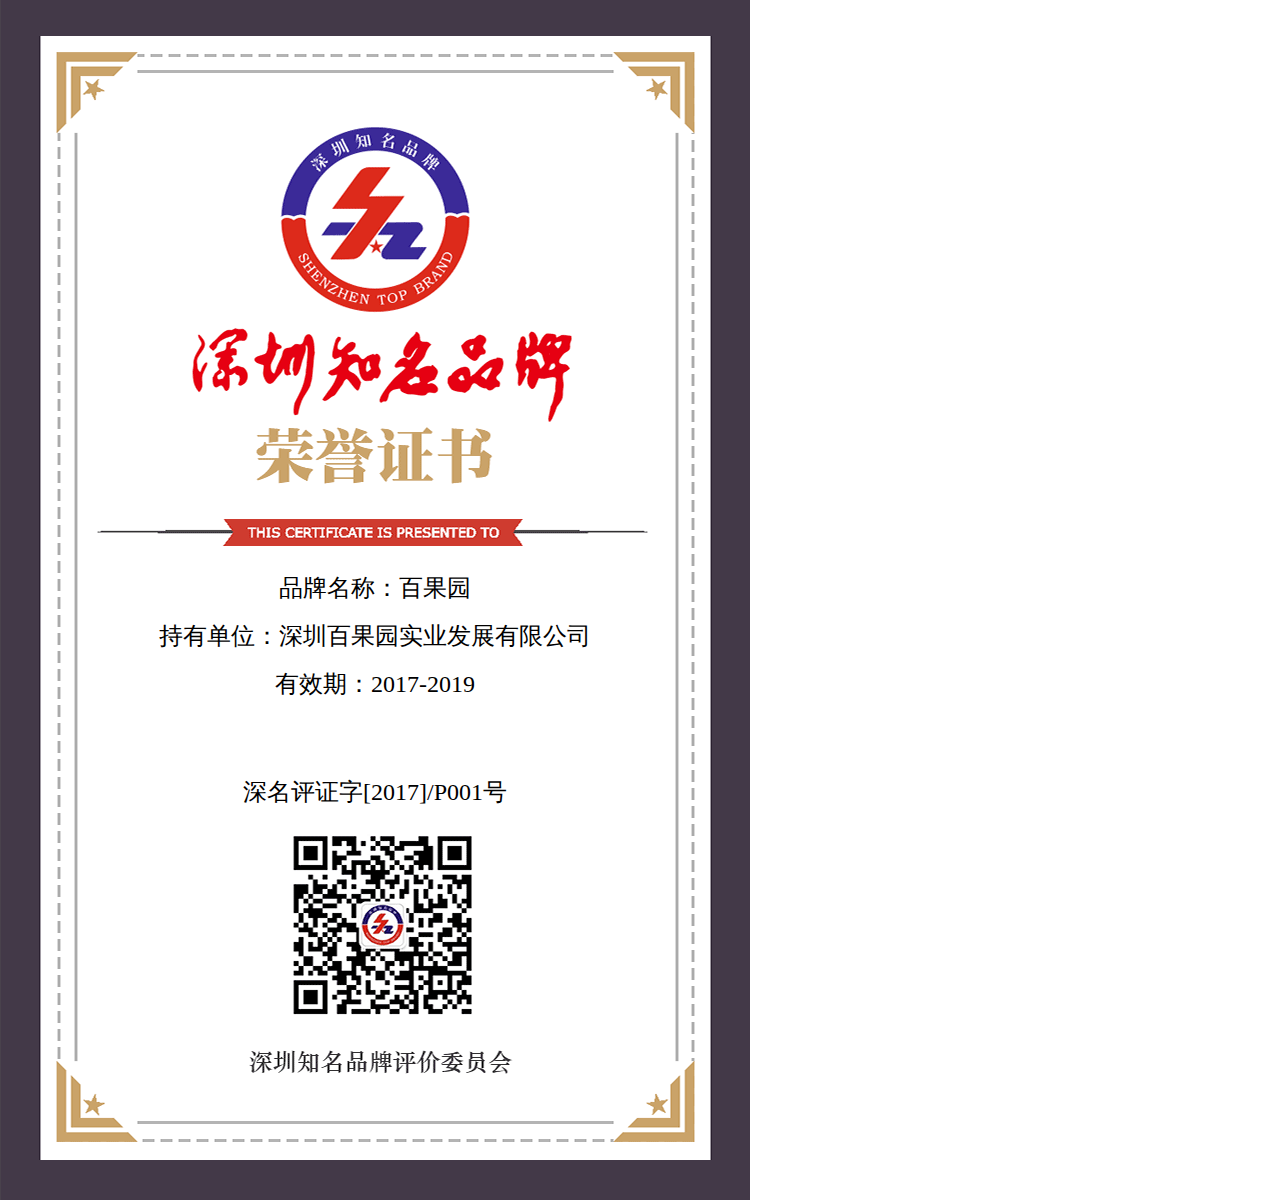
<file: templet1.html>
<!DOCTYPE html>
<html lang="zh-cmn-Hans">
<head>
    <meta charset="UTF-8">
    <meta name="viewport" content="width=device-width,initial-scale=1,user-scalable=0">
    <title>深圳知名品牌证书</title>
    <link rel="stylesheet" href="src/style.css"/>
</head>

<body>
<div class="reward1-bg">
    <div class="reward-mes1">
        <div>品牌名称：百果园</div>
        <div>持有单位：深圳百果园实业发展有限公司</div>
        <div>有效期：2017-2019</div>
    </div>
    <div class="reward-mes2">深名评证字[2017]/P001号</div>
</div>


</body>

</html>
</file>
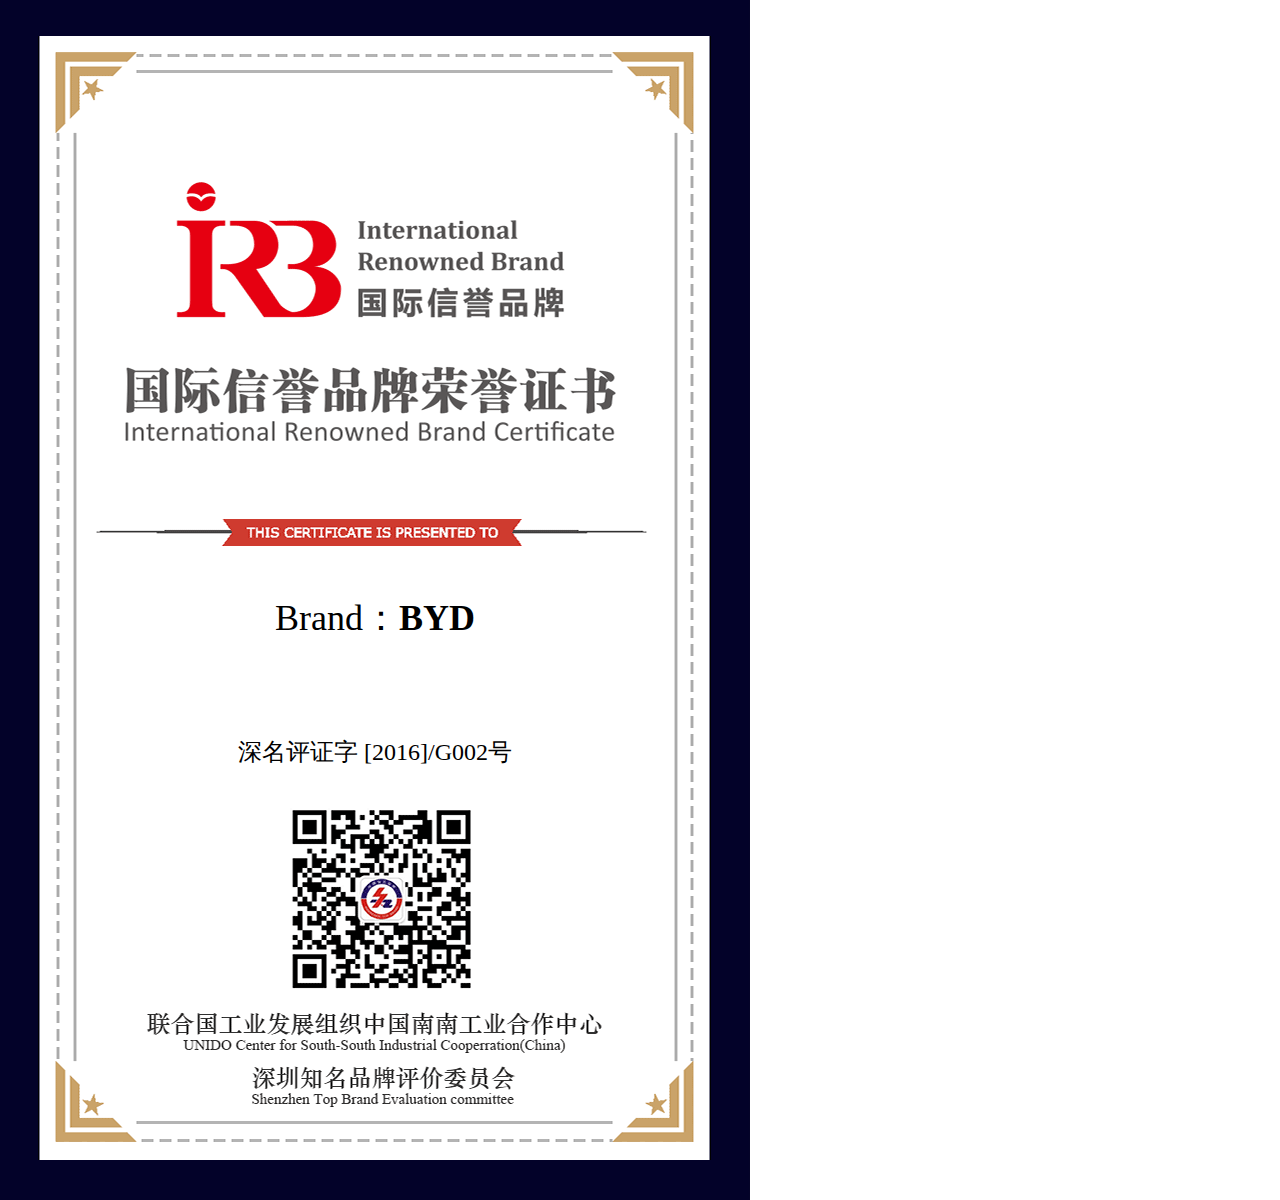
<file: templet2.html>
<!DOCTYPE html>
<html lang="zh-cmn-Hans">
<head>
    <meta charset="UTF-8">
    <meta name="viewport" content="width=device-width,initial-scale=1,user-scalable=0">
    <title>国际信誉品牌证书</title>
    <link rel="stylesheet" href="src/style.css"/>
    
</head>

<body>
<div class="reward2-bg">
    <div class="reward-mes3">
        <div>Brand：<b>BYD</b></div>
    </div>
    <div class="reward-mes4">深名评证字 [2016]/G002号</div>
</div>

</body>

</html>
</file>
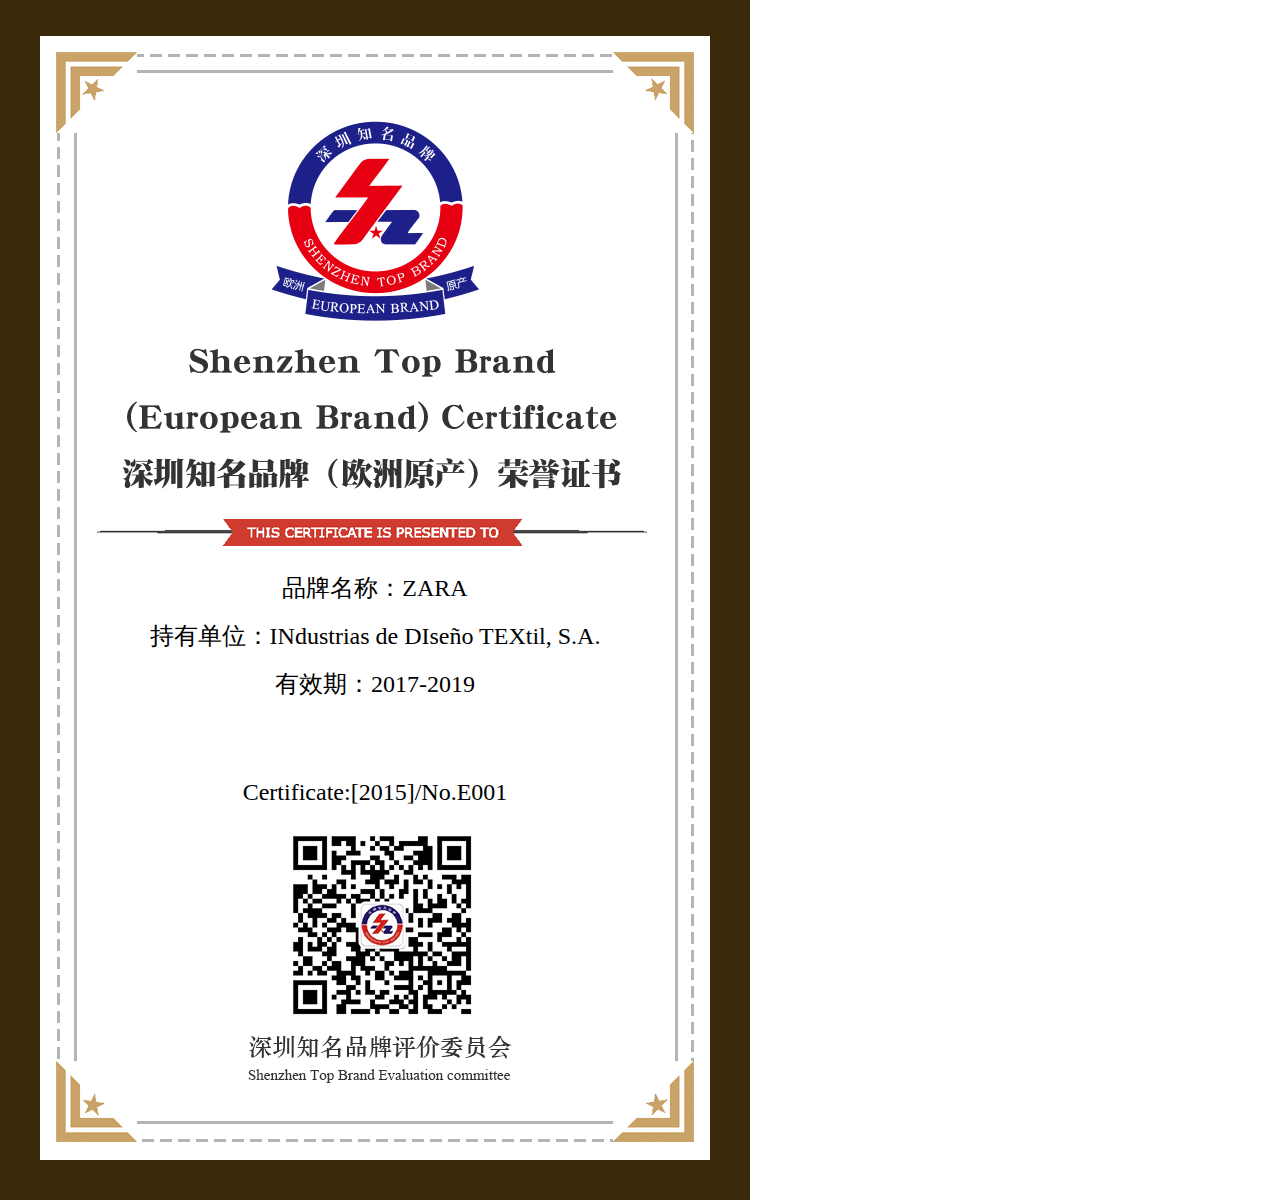
<file: templet3.html>
<!DOCTYPE html>
<html lang="zh-cmn-Hans">
<head>
    <meta charset="UTF-8">
    <meta name="viewport" content="width=device-width,initial-scale=1,user-scalable=0">
    <title>深圳知名品牌（欧洲原产）证书</title>
    <link rel="stylesheet" href="src/style.css"/>
</head>

<body>
<div class="reward3-bg">
    <div class="reward-mes1">
        <div>品牌名称：ZARA</div>
        <div>持有单位：INdustrias de DIseño TEXtil, S.A.</div>
        <div>有效期：2017-2019</div>
    </div>
    <div class="reward-mes2">Certificate:[2015]/No.E001</div>
</div>

</body>

</html>
</file>
<file: src/style.css>
/*css by levid*/

*{
	margin: 0;
	padding: 0;
}

.clearfix:after { content:""; display:table; clear:both;}
.clearfix { *zoom:1;}

ul li{
	list-style: none;
}

.left{ float:left;}
.right{ float:right;}

.main{
	margin:0 1.5em;
}

.main h1{
	text-align: center;
}

#logo {
	text-align: center;
	width: 32%;
	margin: 0 auto;
}

#logo img{
	width: 100%;
	margin-top: 4em;
	margin-bottom: 1em;
}

#search_box {
	width: 100%;
	height: 2em;
	margin: 1em 0 2em 0;
	border-radius: 5px;
	display: flex;
}

.search_btn{
	width: 48px!important;
	height: 42px;
	left: -1px;
	border-top-right-radius: 5px;
	border-bottom-right-radius: 5px;
	border-top-left-radius: 0;
	border-bottom-left-radius: 0;
}

.search_icon{
	font-size: 24px;
}

.weui-flex-item{
	text-align: center;
}

.li_right{
	border-right: 1px solid #ccc;
}

.main ul li{
	line-height: 16px;
}

.main ul li a{
	color:#999;
	font-size: 14px;
}

.main ul li a:hover{
	color:#09bb07;
}

.page-bd{
	background-color: #fff;
	padding-bottom: 44px;
}

.page-bg{
	background-color:#fff;
}
footer{
	border-top: solid 1px #cacaca;
	background-color: #f4f4f4;
	text-align: center;
	color: #999;
	padding:1em;
	font-size: 12px;
}

.search-input{
	height:40px;
    border-top-left-radius: 5px;
    border-bottom-left-radius: 5px;
}

.weui-footer-fixed-bottom{
	bottom: 0;
}
/* list1 */

.green{
	background-color: #09bb07;
	margin-left: .3em;
}

/* list2 */

.weui_media_hd img {
    height: 100%;
    border-radius: 5px;
    border:1px solid #ccc;
}

/* detail */

.brand_logo{
	width: 130px;
	height: 130px;
	margin: 1em auto;

}

.brand_logo img{
	width: 100%;
	height: 100%;
	border-radius: 100%;
	border:1px solid #ccc;
}
.brand_in{
	text-align: center;
}

.brand_in p{
	color: #999;
}

.weui-label-list{
	color: #09bb07;
	font-size: 14px;
	margin: 1em 0;
}

.weui-label{	
	border-color: #09bb07;
}

.weui_cell_hd{
	color: #999;
}

.page-bd-15{
	margin-top: 1em;
}

.weui-weixin-img img{
	width: 100%;
	height: 100%;
}

.weui-weixin-page{
	margin-top: 1em;
}


.icon_green{
	color: #09bb07;
}

/* templet1 */

.reward1-bg{
	width: 750px;
	height: 1200px;
	overflow: hidden;
	background: url(../img/templet/1.png);
	text-align: center;
	font-size: 24px;
	line-height: 1.5em;
	color: #000;
}

.reward-mes1{
	position: relative;
	top:570px;
	padding: 0 3em;
}

.reward-mes1 div{
	margin-bottom: 0.5em;
}

.reward-mes2{
	position: relative;
	top:630px;
}

/* templet2 */
.reward2-bg{
	width: 750px;
	height: 1200px;
	overflow: hidden;
	background: url(../img/templet/2.png);
	text-align: center;
	font-size: 24px;
	line-height: 1.5em;
	color: #000;
}

.reward-mes3{
	position: relative;
	top:600px;
	padding: 0 3em;
	font-size: 36px
}

.reward-mes3 div{
	margin-bottom: 0.5em;
}

.reward-mes4 {
	position: relative;
	top:680px;
}


/* templet3 */
.reward3-bg{
	width: 750px;
	height: 1200px;
	overflow: hidden;
	background: url(../img/templet/3.png);
	text-align: center;
	font-size: 24px;
	line-height: 1.5em;
	color: #000;
}

/*屏幕宽度大于680px*/
@media screen and (min-width: 680px) {
    .page-bd{ 
		width: 680px;
		margin: 0 auto;
	}
    .main{ 
		width: 680px;
		margin: 0 auto;
	}

	#logo {
	width: 20%;
	}
	
}
</file>
